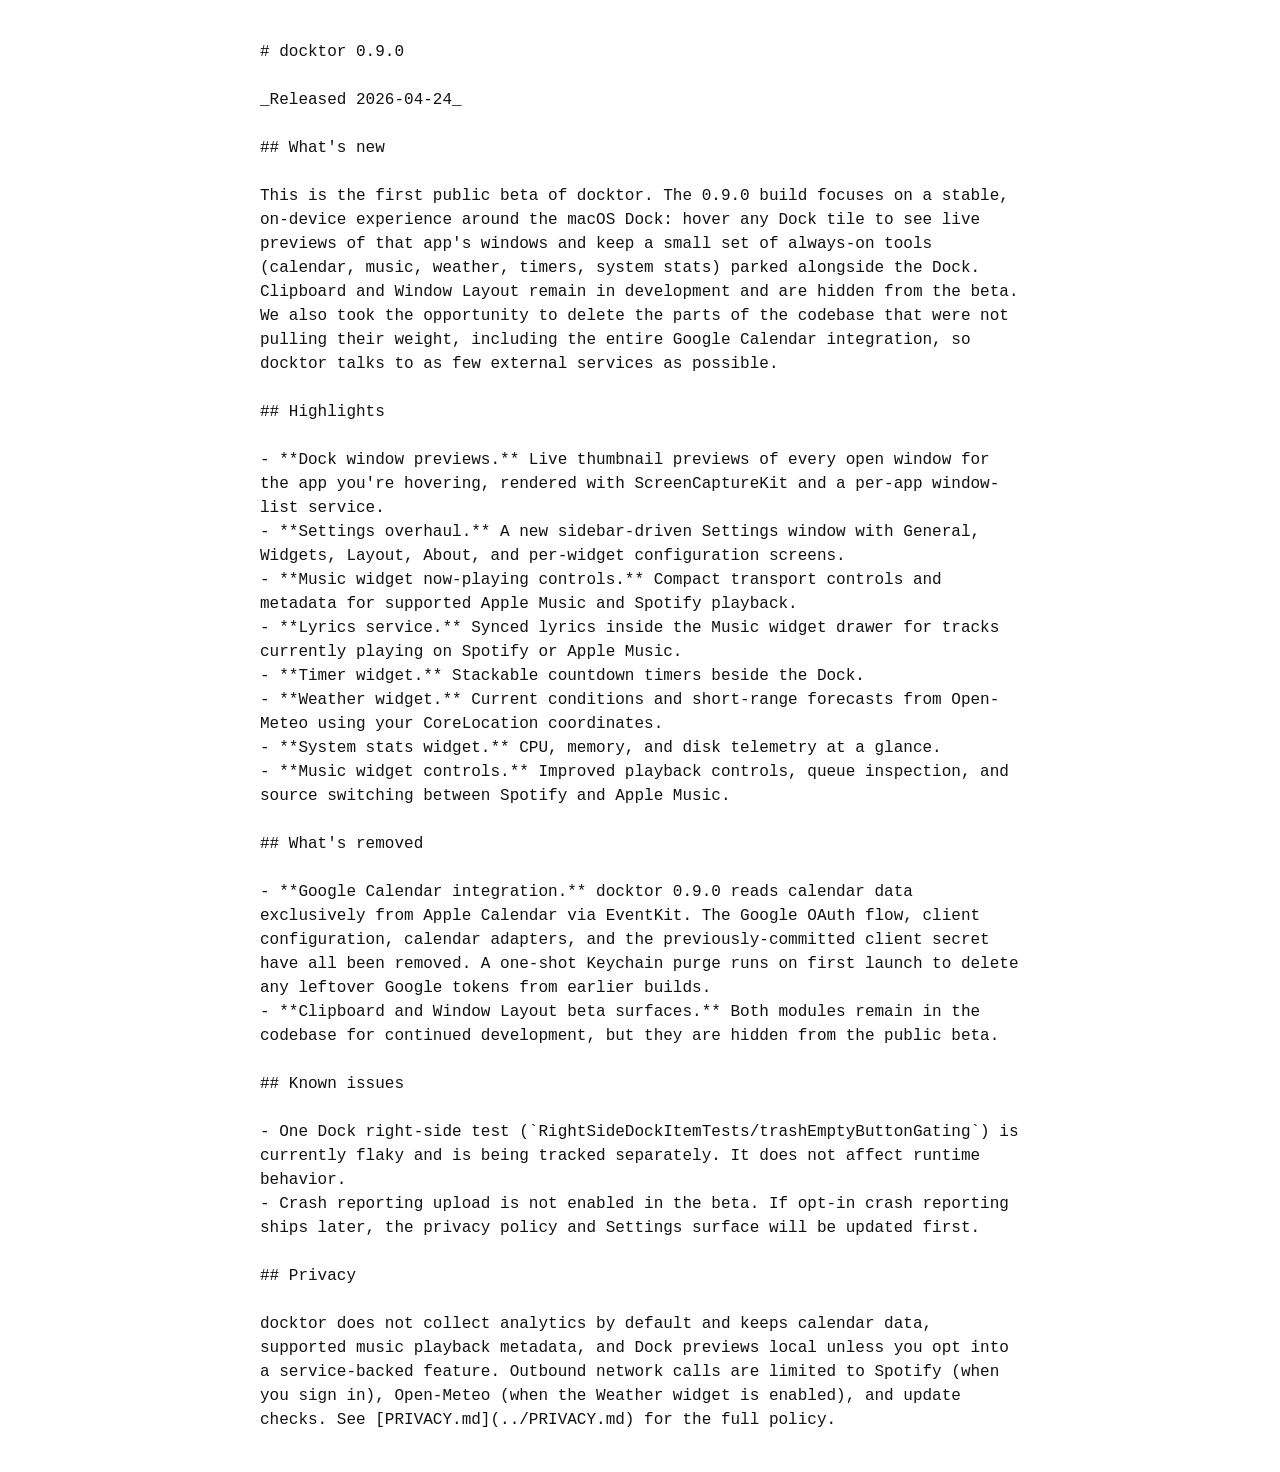
<file: downloads/0.9.0.html>
<!doctype html>
<html lang="en">
<head>
  <meta charset="utf-8">
  <meta name="viewport" content="width=device-width, initial-scale=1">
  <title>docktor 0.9.0 Release Notes</title>
  <style>body{font:16px/1.5 -apple-system,BlinkMacSystemFont,Segoe UI,sans-serif;max-width:760px;margin:40px auto;padding:0 20px;color:#111}pre{white-space:pre-wrap}</style>
</head>
<body><pre># docktor 0.9.0

_Released 2026-04-24_

## What&#x27;s new

This is the first public beta of docktor. The 0.9.0 build focuses on a stable, on-device experience around the macOS Dock: hover any Dock tile to see live previews of that app&#x27;s windows and keep a small set of always-on tools (calendar, music, weather, timers, system stats) parked alongside the Dock. Clipboard and Window Layout remain in development and are hidden from the beta. We also took the opportunity to delete the parts of the codebase that were not pulling their weight, including the entire Google Calendar integration, so docktor talks to as few external services as possible.

## Highlights

- **Dock window previews.** Live thumbnail previews of every open window for the app you&#x27;re hovering, rendered with ScreenCaptureKit and a per-app window-list service.
- **Settings overhaul.** A new sidebar-driven Settings window with General, Widgets, Layout, About, and per-widget configuration screens.
- **Music widget now-playing controls.** Compact transport controls and metadata for supported Apple Music and Spotify playback.
- **Lyrics service.** Synced lyrics inside the Music widget drawer for tracks currently playing on Spotify or Apple Music.
- **Timer widget.** Stackable countdown timers beside the Dock.
- **Weather widget.** Current conditions and short-range forecasts from Open-Meteo using your CoreLocation coordinates.
- **System stats widget.** CPU, memory, and disk telemetry at a glance.
- **Music widget controls.** Improved playback controls, queue inspection, and source switching between Spotify and Apple Music.

## What&#x27;s removed

- **Google Calendar integration.** docktor 0.9.0 reads calendar data exclusively from Apple Calendar via EventKit. The Google OAuth flow, client configuration, calendar adapters, and the previously-committed client secret have all been removed. A one-shot Keychain purge runs on first launch to delete any leftover Google tokens from earlier builds.
- **Clipboard and Window Layout beta surfaces.** Both modules remain in the codebase for continued development, but they are hidden from the public beta.

## Known issues

- One Dock right-side test (`RightSideDockItemTests/trashEmptyButtonGating`) is currently flaky and is being tracked separately. It does not affect runtime behavior.
- Crash reporting upload is not enabled in the beta. If opt-in crash reporting ships later, the privacy policy and Settings surface will be updated first.

## Privacy

docktor does not collect analytics by default and keeps calendar data, supported music playback metadata, and Dock previews local unless you opt into a service-backed feature. Outbound network calls are limited to Spotify (when you sign in), Open-Meteo (when the Weather widget is enabled), and update checks. See [PRIVACY.md](../PRIVACY.md) for the full policy.
</pre></body>
</html>
</file>
